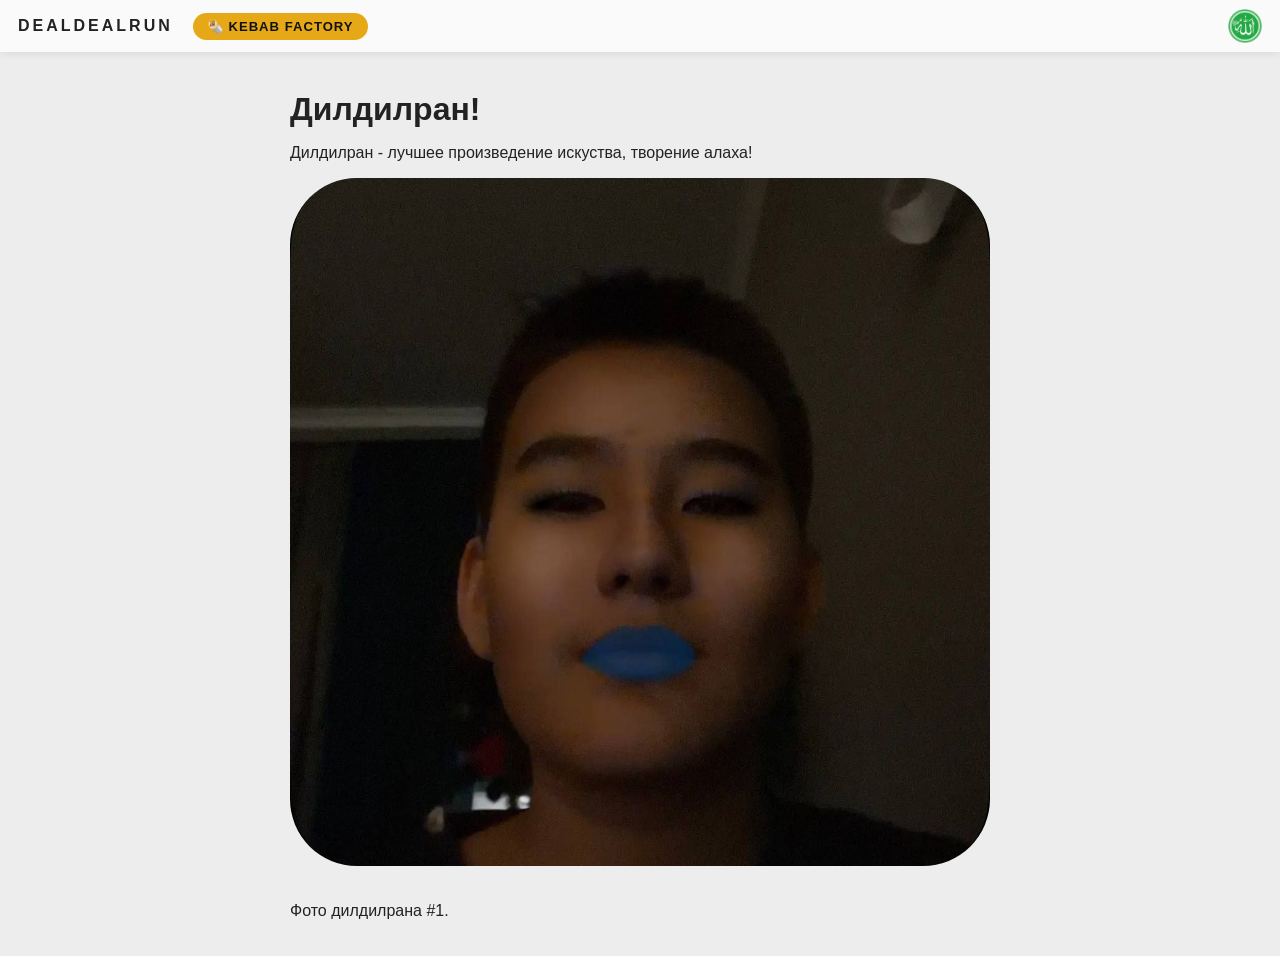
<file: index.html>
<!DOCTYPE html>
<html lang="ru">

<head>
    <meta charset="UTF-8" />
    <meta name="viewport" content="width=device-width, initial-scale=1.0" />
    <title>D-D-DealDealRun</title>
    <link rel="stylesheet" href="style.css" />
</head>

<body>
    <div class="sidebar">
        <span class="sidebar-title">DEALDEALRUN</span>
        <a href="kebab_factory.html" class="btn-kebab">🌯 KEBAB FACTORY</a>
        <img id="halalBtn" src="halal.png" alt="Халяль" onclick="toggleHalal()" />
    </div>

    <h1>Дилдилран!</h1>
    <p>Дилдилран - лучшее произведение искуства, творение алаха!</p>
    <audio id="snd" src="ddrondb.wav"></audio>
    <img id="mainImg" src="ddr1.jpg" alt="Случайное фото." onclick="document.getElementById('snd').play()" style="cursor:pointer;" />
    <p>Фото дилдилрана #1.</p>

    <script>
        let halal = localStorage.getItem('halalMode') === '1';
        if (halal) {
            document.body.classList.add('halal');
            document.getElementById('mainImg').src = 'ddr2.png';
        }

        function toggleHalal() {
            halal = !halal;
            document.body.classList.toggle('halal', halal);
            document.getElementById('mainImg').src = halal ? 'ddr2.png' : 'ddr1.jpg';
            localStorage.setItem('halalMode', halal ? '1' : '0');
        }
    </script>
</body>

</html>
</file>
<file: style.css>
body {
    background-color: #ededed;
    font-family: Arial, sans-serif;
    max-width: 700px;
    margin: 0 auto;
    padding: 70px 20px 20px;
    color: #222;
    transition: background-color 0.4s;
}

body.halal {
    background-color: #8aae8a;
}

h1 {
    font-size: 2rem;
    margin-bottom: 10px;
}

p {
    font-size: 1rem;
    margin-bottom: 16px;
}

#mainImg {
    width: 100%;
    border-radius: 67px;
    margin-bottom: 16px;
}


/* ── TOP SIDEBAR ── */

.sidebar {
    position: fixed;
    top: 0;
    left: 0;
    right: 0;
    height: 52px;
    background-color: #fafafa;
    display: flex;
    align-items: center;
    padding: 0 18px;
    box-shadow: 0 2px 8px rgba(0, 0, 0, 0.08);
    z-index: 1000;
}

body.halal .sidebar {
    background-color: #8aae8a;
}

.sidebar-title {
    font-weight: bold;
    font-size: 1rem;
    letter-spacing: 3px;
    color: #222;
}

.btn-kebab {
    margin-left: 20px;
    padding: 6px 14px;
    background: #e6a817;
    color: #111;
    text-decoration: none;
    border-radius: 20px;
    font-size: 0.82rem;
    font-weight: bold;
    letter-spacing: 1px;
    transition: background 0.2s;
}

.btn-kebab:hover {
    background: #f0bb30;
}

#halalBtn {
    position: absolute;
    right: 18px;
    height: 34px;
    cursor: pointer;
    border-radius: 6px;
    transition: transform 0.15s;
}

#halalBtn:hover {
    transform: scale(1.1);
}
</file>
